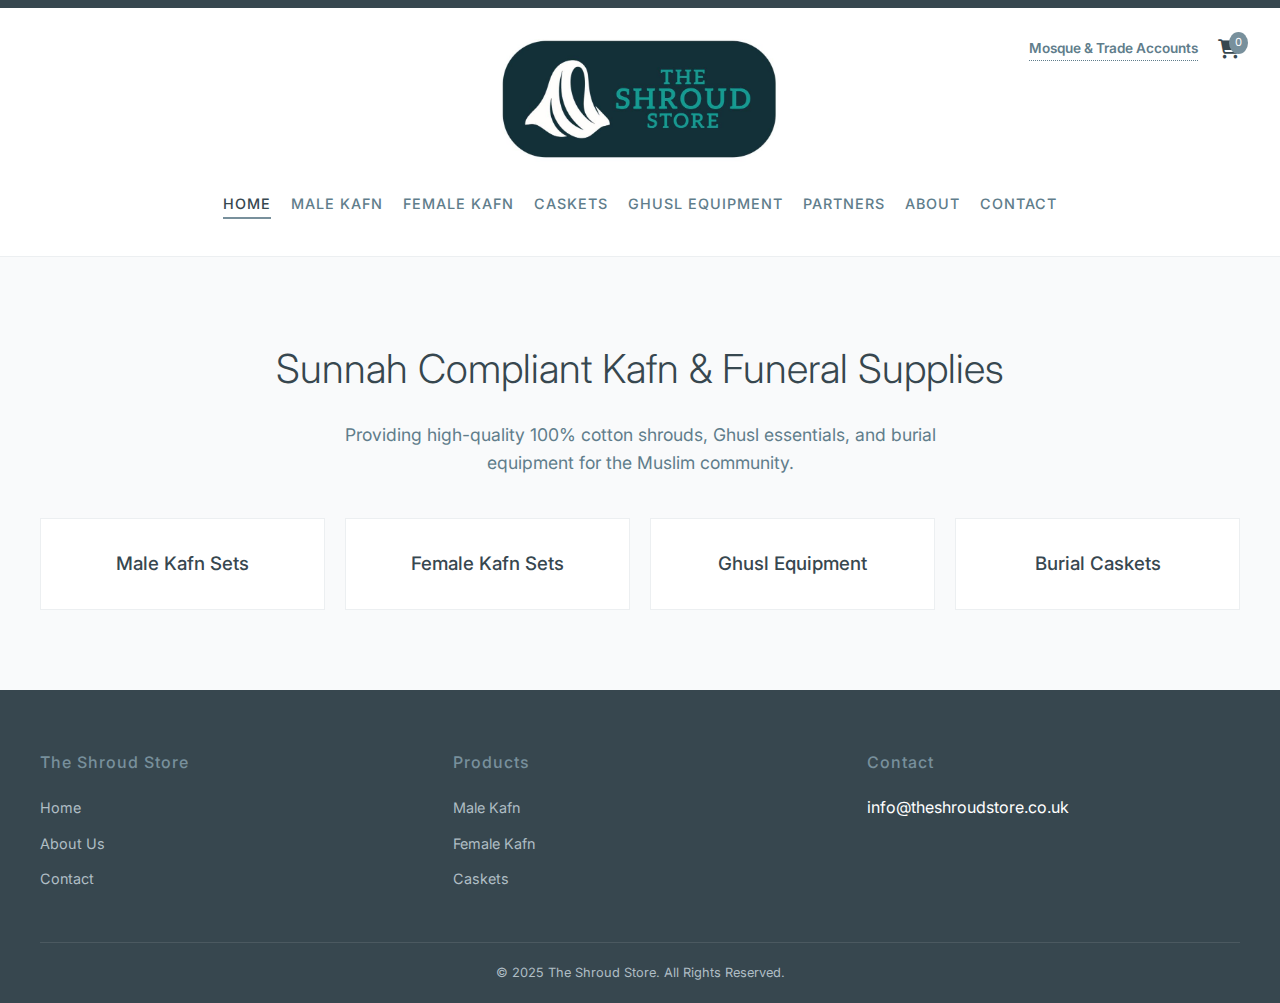
<file: index.html>
<!DOCTYPE html>
<html lang="en">
<head>
    <meta charset="UTF-8">
    <meta name="viewport" content="width=device-width, initial-scale=1.0">
    <title>The Shroud Store | Islamic Burial Supplies</title>
    <link href="https://fonts.googleapis.com/css2?family=Inter:wght@300;400;500;600&display=swap" rel="stylesheet">
    <link rel="stylesheet" href="https://cdnjs.cloudflare.com/ajax/libs/font-awesome/6.4.0/css/all.min.css">
    <link rel="stylesheet" href="https://cdn.snipcart.com/themes/v3.0.31/default/snipcart.css" />
    <link rel="stylesheet" href="style.css">
</head>
<body>
    <header>
        <div class="header-actions">
            <a href="contact.html" class="trade-link">Mosque & Trade Accounts</a>
            <div class="snipcart-checkout">
                <i class="fas fa-shopping-cart"></i>
                <span class="snipcart-items-count">0</span>
            </div>
        </div>
        <div class="logo-container">
            <a href="index.html"><img src="logo.jpeg" alt="The Shroud Store" class="site-logo"></a>
        </div>
        <nav>
            <ul>
                <li><a href="index.html" class="active">Home</a></li>
                <li><a href="male.html">Male Kafn</a></li>
                <li><a href="female.html">Female Kafn</a></li>
                <li><a href="caskets.html">Caskets</a></li>
                <li><a href="https://mortuaryequipment.net" target="_blank">Ghusl Equipment</a></li>
                <li><a href="partners.html">Partners</a></li>
                <li><a href="about.html">About</a></li>
                <li><a href="contact.html">Contact</a></li>
            </ul>
        </nav>
    </header>

    <section class="hero">
        <h1>Sunnah Compliant Kafn & Funeral Supplies</h1>
        <p>Providing high-quality 100% cotton shrouds, Ghusl essentials, and burial equipment for the Muslim community.</p>
        <div class="hero-grid">
            <div class="feature-box" onclick="window.location.href='male.html'"><h3>Male Kafn Sets</h3></div>
            <div class="feature-box" onclick="window.location.href='female.html'"><h3>Female Kafn Sets</h3></div>
            <div class="feature-box" onclick="window.open('https://mortuaryequipment.net', '_blank')"><h3>Ghusl Equipment</h3></div>
            <div class="feature-box" onclick="window.location.href='caskets.html'"><h3>Burial Caskets</h3></div>
        </div>
    </section>

    <footer>
        <div class="footer-grid">
            <div class="footer-col">
                <h4>The Shroud Store</h4>
                <ul>
                    <li><a href="index.html">Home</a></li>
                    <li><a href="about.html">About Us</a></li>
                    <li><a href="contact.html">Contact</a></li>
                </ul>
            </div>
            <div class="footer-col">
                <h4>Products</h4>
                <ul>
                    <li><a href="male.html">Male Kafn</a></li>
                    <li><a href="female.html">Female Kafn</a></li>
                    <li><a href="caskets.html">Caskets</a></li>
                </ul>
            </div>
            <div class="footer-col">
                <h4>Contact</h4>
                <ul>
                    <li>info@theshroudstore.co.uk</li>
                </ul>
            </div>
        </div>
        <div class="bottom-bar">&copy; 2025 The Shroud Store. All Rights Reserved.</div>
    </footer>

    <script async src="https://cdn.snipcart.com/themes/v3.0.31/default/snipcart.js"></script>
    <div hidden id="snipcart" data-api-key="ZWY2YTRlZmYtYTUzMi00ZWJlLTlkOTItMjM5ZTRkNTJmMmZjNjM4OTkyNDI3MzM0NzY5OTQ1" data-currency="gbp"></div>
    <script src="script.js"></script>
</body>
</html>
</file>
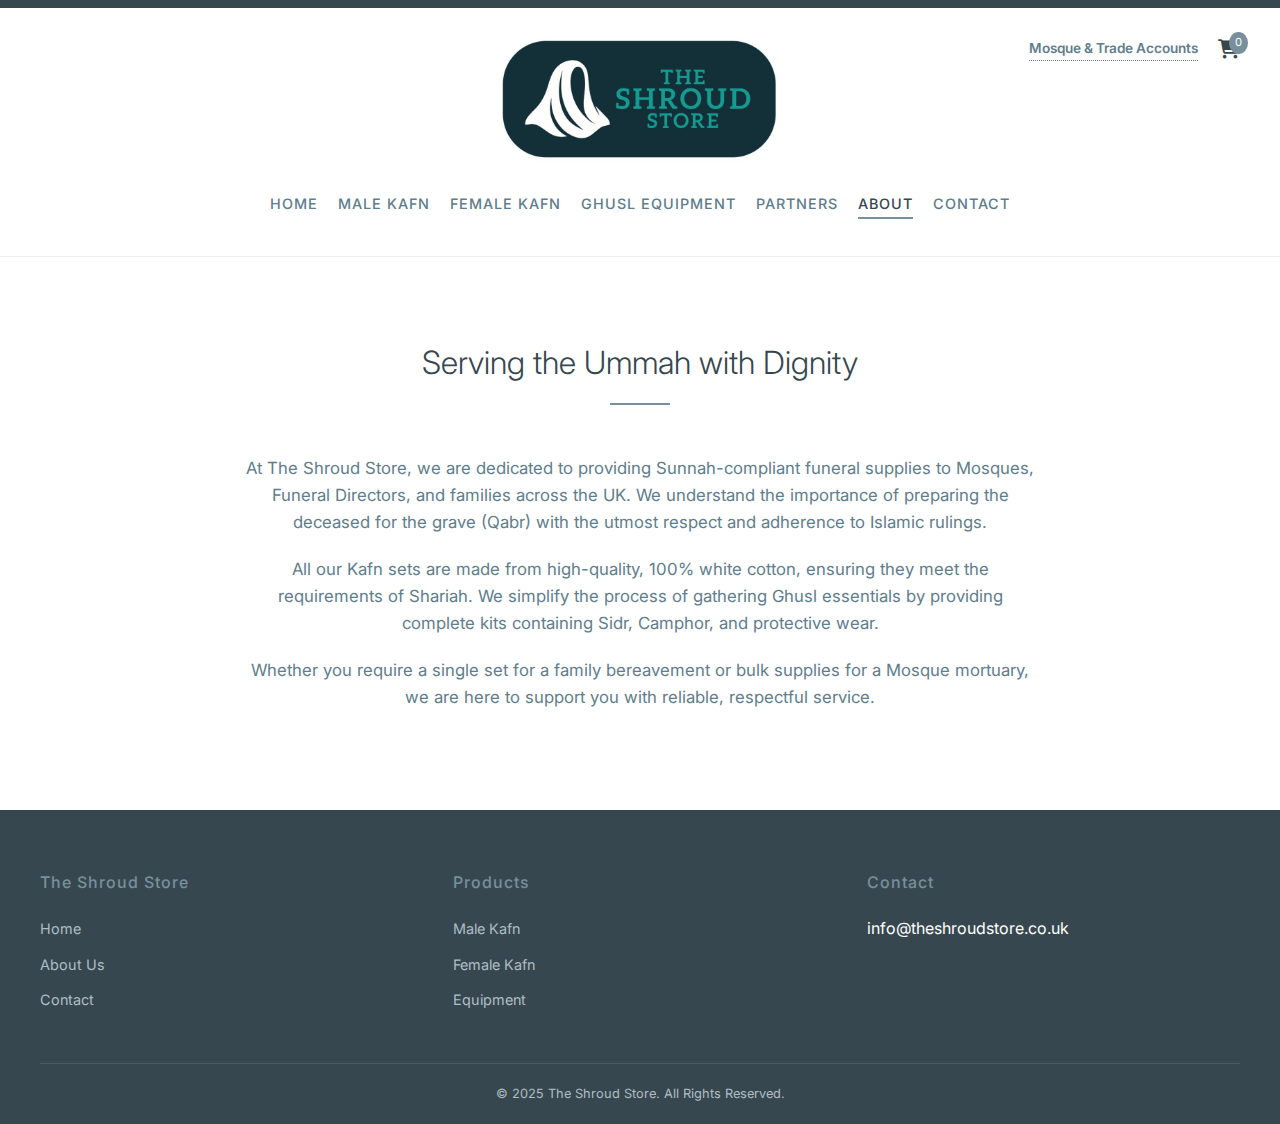
<file: about.html>
<!DOCTYPE html>
<html lang="en">
<head>
    <meta charset="UTF-8">
    <meta name="viewport" content="width=device-width, initial-scale=1.0">
    <title>The Shroud Store | About Us</title>
    <link href="https://fonts.googleapis.com/css2?family=Inter:wght@300;400;500;600&display=swap" rel="stylesheet">
    <link rel="stylesheet" href="https://cdnjs.cloudflare.com/ajax/libs/font-awesome/6.4.0/css/all.min.css">
    <link rel="stylesheet" href="https://cdn.snipcart.com/themes/v3.0.31/default/snipcart.css" />
    <link rel="stylesheet" href="style.css">
</head>
<body>
    <header>
        <div class="header-actions">
            <a href="contact.html" class="trade-link">Mosque & Trade Accounts</a>
            <div class="snipcart-checkout">
                <i class="fas fa-shopping-cart"></i>
                <span class="snipcart-items-count">0</span>
            </div>
        </div>
        <div class="logo-container">
            <a href="index.html"><img src="logo.jpeg" alt="The Shroud Store" class="site-logo"></a>
        </div>
        <nav>
            <ul>
                <li><a href="index.html">Home</a></li>
                <li><a href="male.html">Male Kafn</a></li>
                <li><a href="female.html">Female Kafn</a></li>
                <li><a href="https://mortuaryequipment.net" target="_blank">Ghusl Equipment</a></li>
                <li><a href="partners.html">Partners</a></li>
                <li><a href="about.html" class="active">About</a></li>
                <li><a href="contact.html">Contact</a></li>
            </ul>
        </nav>
    </header>

    <section class="section-container">
        <h2 class="section-title">Serving the Ummah with Dignity</h2>
        <div class="about-content">
            <p>At The Shroud Store, we are dedicated to providing Sunnah-compliant funeral supplies to Mosques, Funeral Directors, and families across the UK. We understand the importance of preparing the deceased for the grave (Qabr) with the utmost respect and adherence to Islamic rulings.</p>
            <p>All our Kafn sets are made from high-quality, 100% white cotton, ensuring they meet the requirements of Shariah. We simplify the process of gathering Ghusl essentials by providing complete kits containing Sidr, Camphor, and protective wear.</p>
            <p>Whether you require a single set for a family bereavement or bulk supplies for a Mosque mortuary, we are here to support you with reliable, respectful service.</p>
        </div>
    </section>

    <footer>
        <div class="footer-grid">
            <div class="footer-col">
                <h4>The Shroud Store</h4>
                <ul>
                    <li><a href="index.html">Home</a></li>
                    <li><a href="about.html">About Us</a></li>
                    <li><a href="contact.html">Contact</a></li>
                </ul>
            </div>
            <div class="footer-col">
                <h4>Products</h4>
                <ul>
                    <li><a href="male.html">Male Kafn</a></li>
                    <li><a href="female.html">Female Kafn</a></li>
                    <li><a href="https://mortuaryequipment.net" target="_blank">Equipment</a></li>
                </ul>
            </div>
            <div class="footer-col">
                <h4>Contact</h4>
                <ul>
                    <li>info@theshroudstore.co.uk</li>
                </ul>
            </div>
        </div>
        <div class="bottom-bar">&copy; 2025 The Shroud Store. All Rights Reserved.</div>
    </footer>

    <script async src="https://cdn.snipcart.com/themes/v3.0.31/default/snipcart.js"></script>
    <div hidden id="snipcart" data-api-key="ZWY2YTRlZmYtYTUzMi00ZWJlLTlkOTItMjM5ZTRkNTJmMmZjNjM4OTkyNDI3MzM0NzY5OTQ1" data-currency="gbp"></div>
    <script src="script.js"></script>
</body>
</html>
</file>
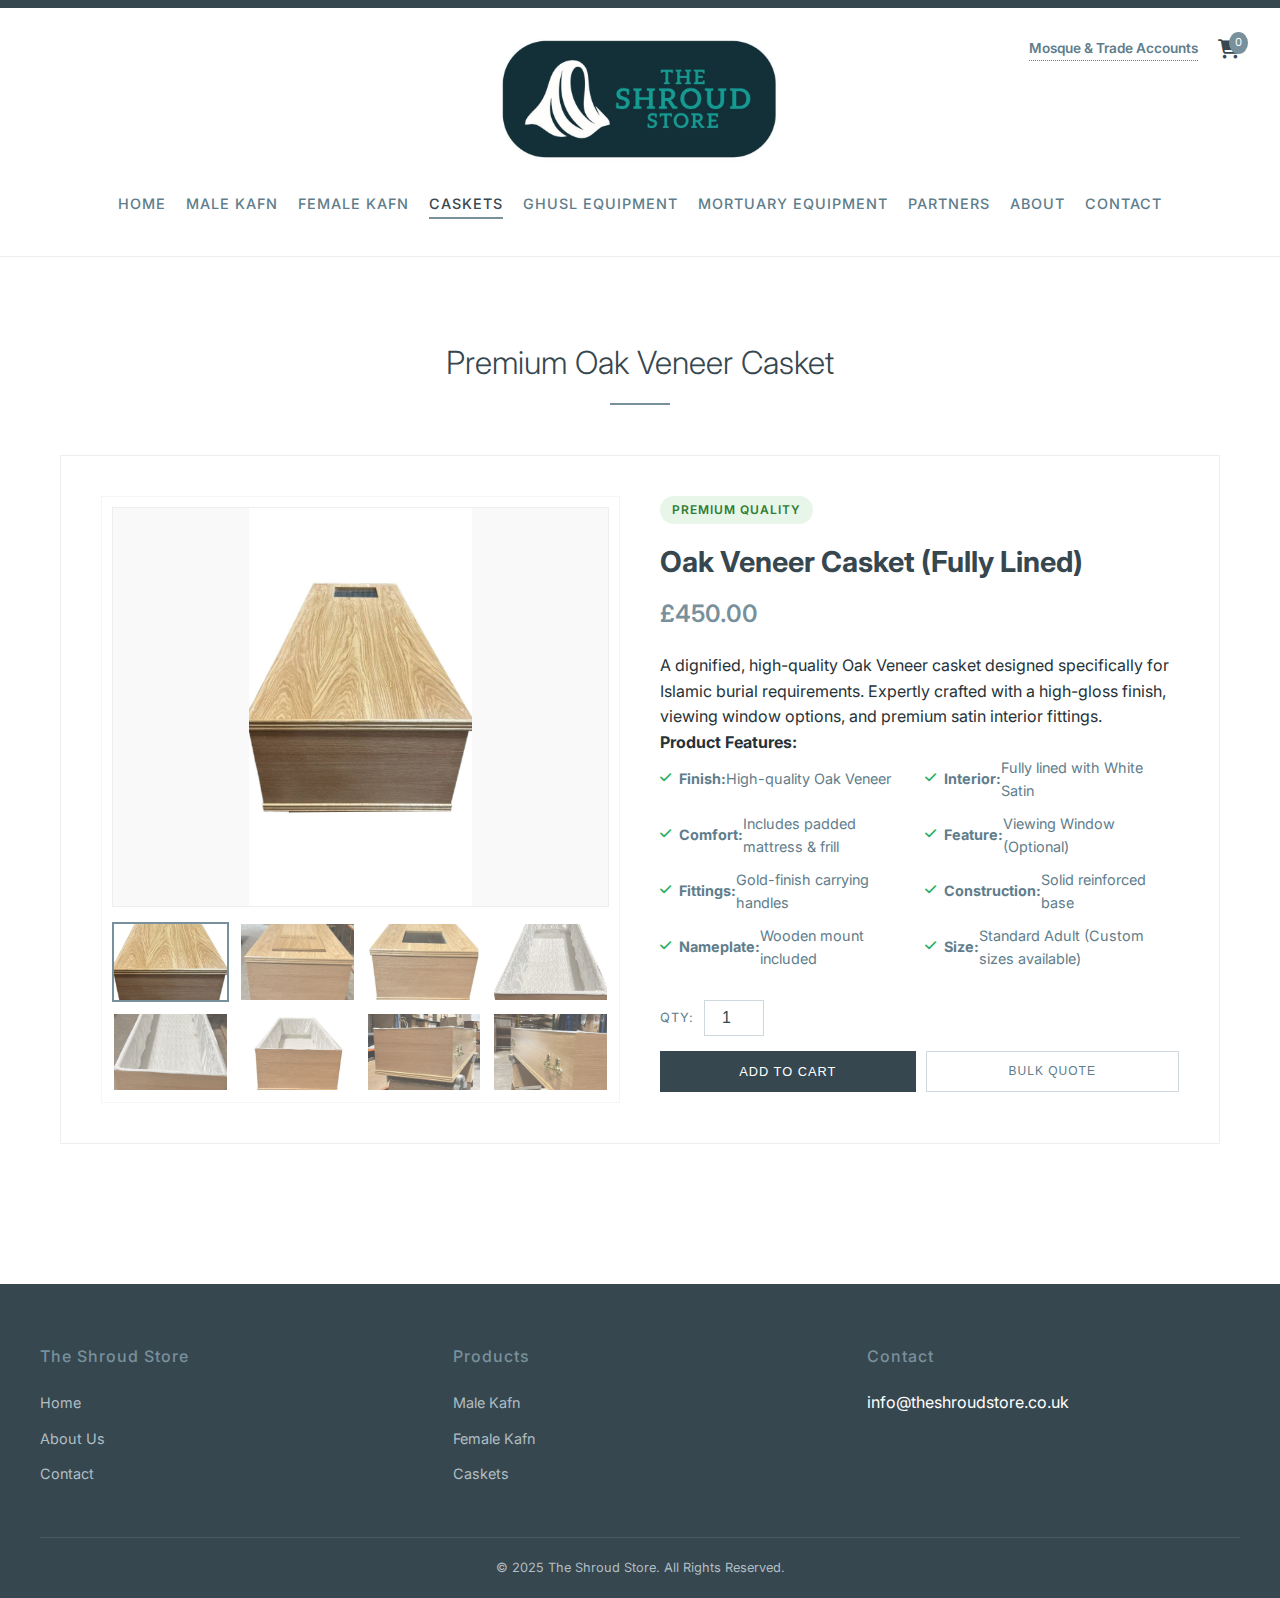
<file: caskets.html>
<!DOCTYPE html>
<html lang="en">
<head>
    <meta charset="UTF-8">
    <meta name="viewport" content="width=device-width, initial-scale=1.0">
    <title>The Shroud Store | Burial Caskets</title>
    <link href="https://fonts.googleapis.com/css2?family=Inter:wght@300;400;500;600&display=swap" rel="stylesheet">
    <link rel="stylesheet" href="https://cdnjs.cloudflare.com/ajax/libs/font-awesome/6.4.0/css/all.min.css">
    <link rel="stylesheet" href="https://cdn.snipcart.com/themes/v3.0.31/default/snipcart.css" />
    <link rel="stylesheet" href="style.css">
</head>
<body>
    <header>
        <div class="header-actions">
            <a href="contact.html" class="trade-link">Mosque & Trade Accounts</a>
            <div class="snipcart-checkout">
                <i class="fas fa-shopping-cart"></i>
                <span class="snipcart-items-count">0</span>
            </div>
        </div>
        <div class="logo-container">
            <a href="index.html"><img src="logo.jpeg" alt="The Shroud Store" class="site-logo"></a>
        </div>
        <nav>
            <ul>
                <li><a href="index.html">Home</a></li>
                <li><a href="male.html">Male Kafn</a></li>
                <li><a href="female.html">Female Kafn</a></li>
                <li><a href="caskets.html" class="active">Caskets</a></li>
                <li><a href="https://autopsyequipment.co.uk" target="_blank">Ghusl Equipment</a></li>
                <li><a href="https://mortuaryequipment.net" target="_blank">Mortuary Equipment</a></li>
                <li><a href="partners.html">Partners</a></li>
                <li><a href="about.html">About</a></li>
                <li><a href="contact.html">Contact</a></li>
            </ul>
        </nav>
    </header>

    <section class="section-container">
        <h2 class="section-title">Premium Oak Veneer Casket</h2>
        <div class="featured-product">
            <div class="featured-image">
                <div class="gallery-container">
                    <div class="main-image-frame">
                        <img id="currentImage" src="casket-1.jpg" alt="Oak Casket Main View">
                    </div>
                    <div class="thumbnails">
                        <img src="casket-1.jpg" class="thumb active" onclick="changeImage(this)">
                        <img src="casket-2.jpg" class="thumb" onclick="changeImage(this)">
                        <img src="casket-3.jpg" class="thumb" onclick="changeImage(this)">
                        <img src="casket-4.jpg" class="thumb" onclick="changeImage(this)">
                        <img src="casket-5.jpg" class="thumb" onclick="changeImage(this)">
                        <img src="casket-6.jpg" class="thumb" onclick="changeImage(this)">
                        <img src="casket-7.jpg" class="thumb" onclick="changeImage(this)">
                        <img src="casket-8.jpg" class="thumb" onclick="changeImage(this)">
                    </div>
                </div>
            </div>
            <div class="featured-details">
                <span class="stock-badge">Premium Quality</span>
                <h3 class="featured-title">Oak Veneer Casket (Fully Lined)</h3>
                <span class="featured-price">£450.00</span>
                <p>A dignified, high-quality Oak Veneer casket designed specifically for Islamic burial requirements. Expertly crafted with a high-gloss finish, viewing window options, and premium satin interior fittings.</p>
                <h4>Product Features:</h4>
                <ul class="content-list">
                    <li><i class="fas fa-check"></i> <b>Finish:</b> High-quality Oak Veneer</li>
                    <li><i class="fas fa-check"></i> <b>Interior:</b> Fully lined with White Satin</li>
                    <li><i class="fas fa-check"></i> <b>Comfort:</b> Includes padded mattress & frill</li>
                    <li><i class="fas fa-check"></i> <b>Feature:</b> Viewing Window (Optional)</li>
                    <li><i class="fas fa-check"></i> <b>Fittings:</b> Gold-finish carrying handles</li>
                    <li><i class="fas fa-check"></i> <b>Construction:</b> Solid reinforced base</li>
                    <li><i class="fas fa-check"></i> <b>Nameplate:</b> Wooden mount included</li>
                    <li><i class="fas fa-check"></i> <b>Size:</b> Standard Adult (Custom sizes available)</li>
                </ul>
                <div class="qty-wrapper" style="justify-content: flex-start;">
                    <span class="qty-label">Qty:</span>
                    <input type="number" class="qty-input" value="1" min="1" oninput="updateSnipcartQty(this)">
                </div>
                <div class="action-row">
                    <button class="btn-buy snipcart-add-item" 
                        data-item-id="casket-oak-premium" 
                        data-item-price="450.00" 
                        data-item-url="/caskets.html" 
                        data-item-name="Premium Oak Veneer Casket" 
                        data-item-description="Oak veneer, satin lined, viewing window, gold handles" 
                        data-item-image="casket-1.jpg" 
                        data-item-quantity="1">
                        Add to Cart
                    </button>
                    <button class="btn-trade" onclick="requestTradeQuote(this, 'Premium Oak Veneer Casket')">
                        Bulk Quote
                    </button>
                </div>
            </div>
        </div>
    </section>

    <footer>
        <div class="footer-grid">
            <div class="footer-col">
                <h4>The Shroud Store</h4>
                <ul>
                    <li><a href="index.html">Home</a></li>
                    <li><a href="about.html">About Us</a></li>
                    <li><a href="contact.html">Contact</a></li>
                </ul>
            </div>
            <div class="footer-col">
                <h4>Products</h4>
                <ul>
                    <li><a href="male.html">Male Kafn</a></li>
                    <li><a href="female.html">Female Kafn</a></li>
                    <li><a href="caskets.html">Caskets</a></li>
                </ul>
            </div>
            <div class="footer-col">
                <h4>Contact</h4>
                <ul>
                    <li>info@theshroudstore.co.uk</li>
                </ul>
            </div>
        </div>
        <div class="bottom-bar">&copy; 2025 The Shroud Store. All Rights Reserved.</div>
    </footer>

    <script async src="https://cdn.snipcart.com/themes/v3.0.31/default/snipcart.js"></script>
    <div hidden id="snipcart" data-api-key="ZWY2YTRlZmYtYTUzMi00ZWJlLTlkOTItMjM5ZTRkNTJmMmZjNjM4OTkyNDI3MzM0NzY5OTQ1" data-currency="gbp"></div>
    <script src="script.js"></script>
</body>
</html>
</file>
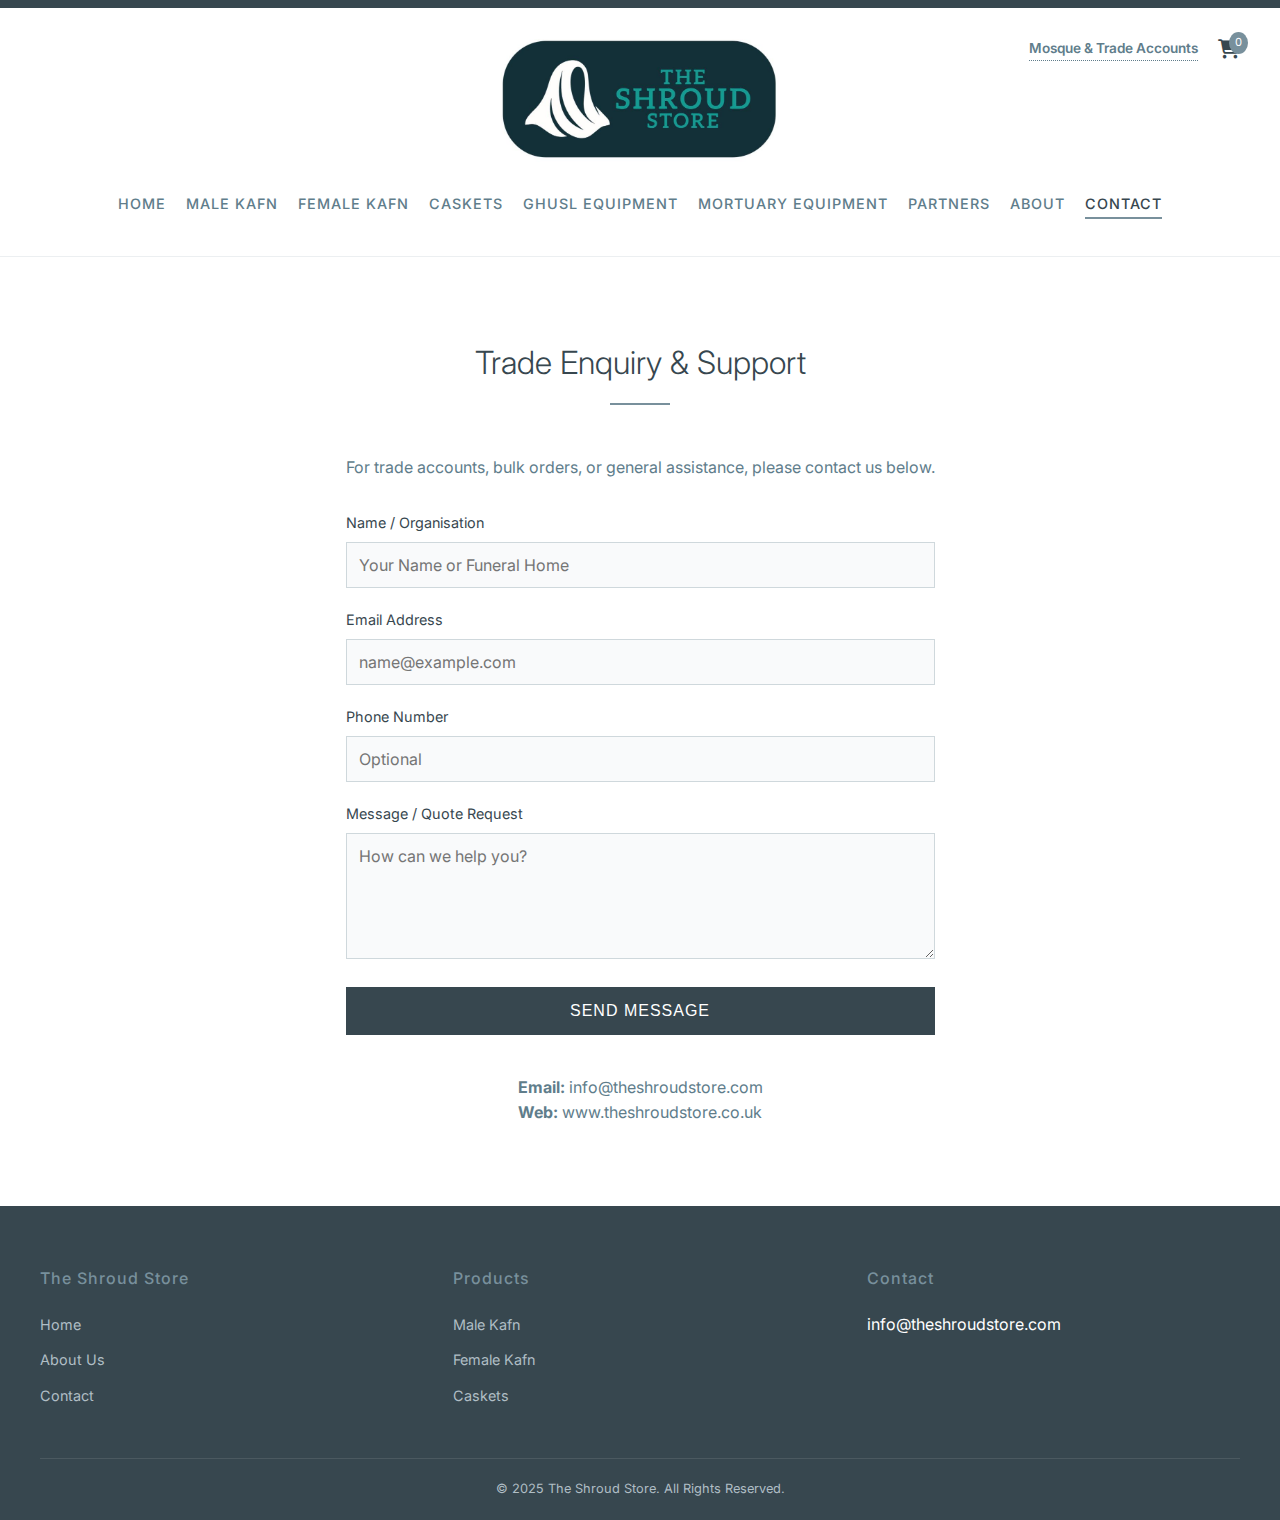
<file: contact.html>
<!DOCTYPE html>
<html lang="en">
<head>
    <meta charset="UTF-8">
    <meta name="viewport" content="width=device-width, initial-scale=1.0">
    <title>The Shroud Store | Contact</title>
    <link href="https://fonts.googleapis.com/css2?family=Inter:wght@300;400;500;600&display=swap" rel="stylesheet">
    <link rel="stylesheet" href="https://cdnjs.cloudflare.com/ajax/libs/font-awesome/6.4.0/css/all.min.css">
    <link rel="stylesheet" href="https://cdn.snipcart.com/themes/v3.0.31/default/snipcart.css" />
    <link rel="stylesheet" href="style.css">
</head>
<body>
    <header>
        <div class="header-actions">
            <a href="contact.html" class="trade-link">Mosque & Trade Accounts</a>
            <div class="snipcart-checkout">
                <i class="fas fa-shopping-cart"></i>
                <span class="snipcart-items-count">0</span>
            </div>
        </div>
        <div class="logo-container">
            <a href="index.html"><img src="logo.jpeg" alt="The Shroud Store" class="site-logo"></a>
        </div>
        <nav>
            <ul>
                <li><a href="index.html">Home</a></li>
                <li><a href="male.html">Male Kafn</a></li>
                <li><a href="female.html">Female Kafn</a></li>
                <li><a href="caskets.html">Caskets</a></li>
                <li><a href="https://autopsyequipment.co.uk" target="_blank">Ghusl Equipment</a></li>
                <li><a href="https://mortuaryequipment.net" target="_blank">Mortuary Equipment</a></li>
                <li><a href="partners.html">Partners</a></li>
                <li><a href="about.html">About</a></li>
                <li><a href="contact.html" class="active">Contact</a></li>
            </ul>
        </nav>
    </header>

    <section class="section-container">
        <h2 class="section-title">Trade Enquiry & Support</h2>
        <div class="contact-form-container">
            <p style="text-align:center; margin-bottom:30px; color:var(--text-muted);">
                For trade accounts, bulk orders, or general assistance, please contact us below.
            </p>
            <form action="https://formspree.io/f/xvgelvqg" method="POST">
                <div class="form-group">
                    <label for="name">Name / Organisation</label>
                    <input type="text" name="name" id="name" required placeholder="Your Name or Funeral Home">
                </div>
                <div class="form-group">
                    <label for="email">Email Address</label>
                    <input type="email" name="email" id="email" required placeholder="name@example.com">
                </div>
                <div class="form-group">
                    <label for="phone">Phone Number</label>
                    <input type="tel" name="phone" id="phone" placeholder="Optional">
                </div>
                <div class="form-group">
                    <label for="message">Message / Quote Request</label>
                    <textarea name="message" id="message" rows="5" required placeholder="How can we help you?"></textarea>
                </div>
                <button type="submit" class="submit-btn">Send Message</button>
            </form>
            <div class="contact-details">
                <p><strong>Email:</strong> info@theshroudstore.com</p>
                <p><strong>Web:</strong> www.theshroudstore.co.uk</p>
            </div>
        </div>
    </section>

    <footer>
        <div class="footer-grid">
            <div class="footer-col">
                <h4>The Shroud Store</h4>
                <ul>
                    <li><a href="index.html">Home</a></li>
                    <li><a href="about.html">About Us</a></li>
                    <li><a href="contact.html">Contact</a></li>
                </ul>
            </div>
            <div class="footer-col">
                <h4>Products</h4>
                <ul>
                    <li><a href="male.html">Male Kafn</a></li>
                    <li><a href="female.html">Female Kafn</a></li>
                    <li><a href="caskets.html">Caskets</a></li>
                </ul>
            </div>
            <div class="footer-col">
                <h4>Contact</h4>
                <ul>
                    <li>info@theshroudstore.com</li>
                </ul>
            </div>
        </div>
        <div class="bottom-bar">&copy; 2025 The Shroud Store. All Rights Reserved.</div>
    </footer>

    <script async src="https://cdn.snipcart.com/themes/v3.0.31/default/snipcart.js"></script>
    <div hidden id="snipcart" data-api-key="ZWY2YTRlZmYtYTUzMi00ZWJlLTlkOTItMjM5ZTRkNTJmMmZjNjM4OTkyNDI3MzM0NzY5OTQ1" data-currency="gbp"></div>
    <script src="script.js"></script>
</body>
</html>
</file>
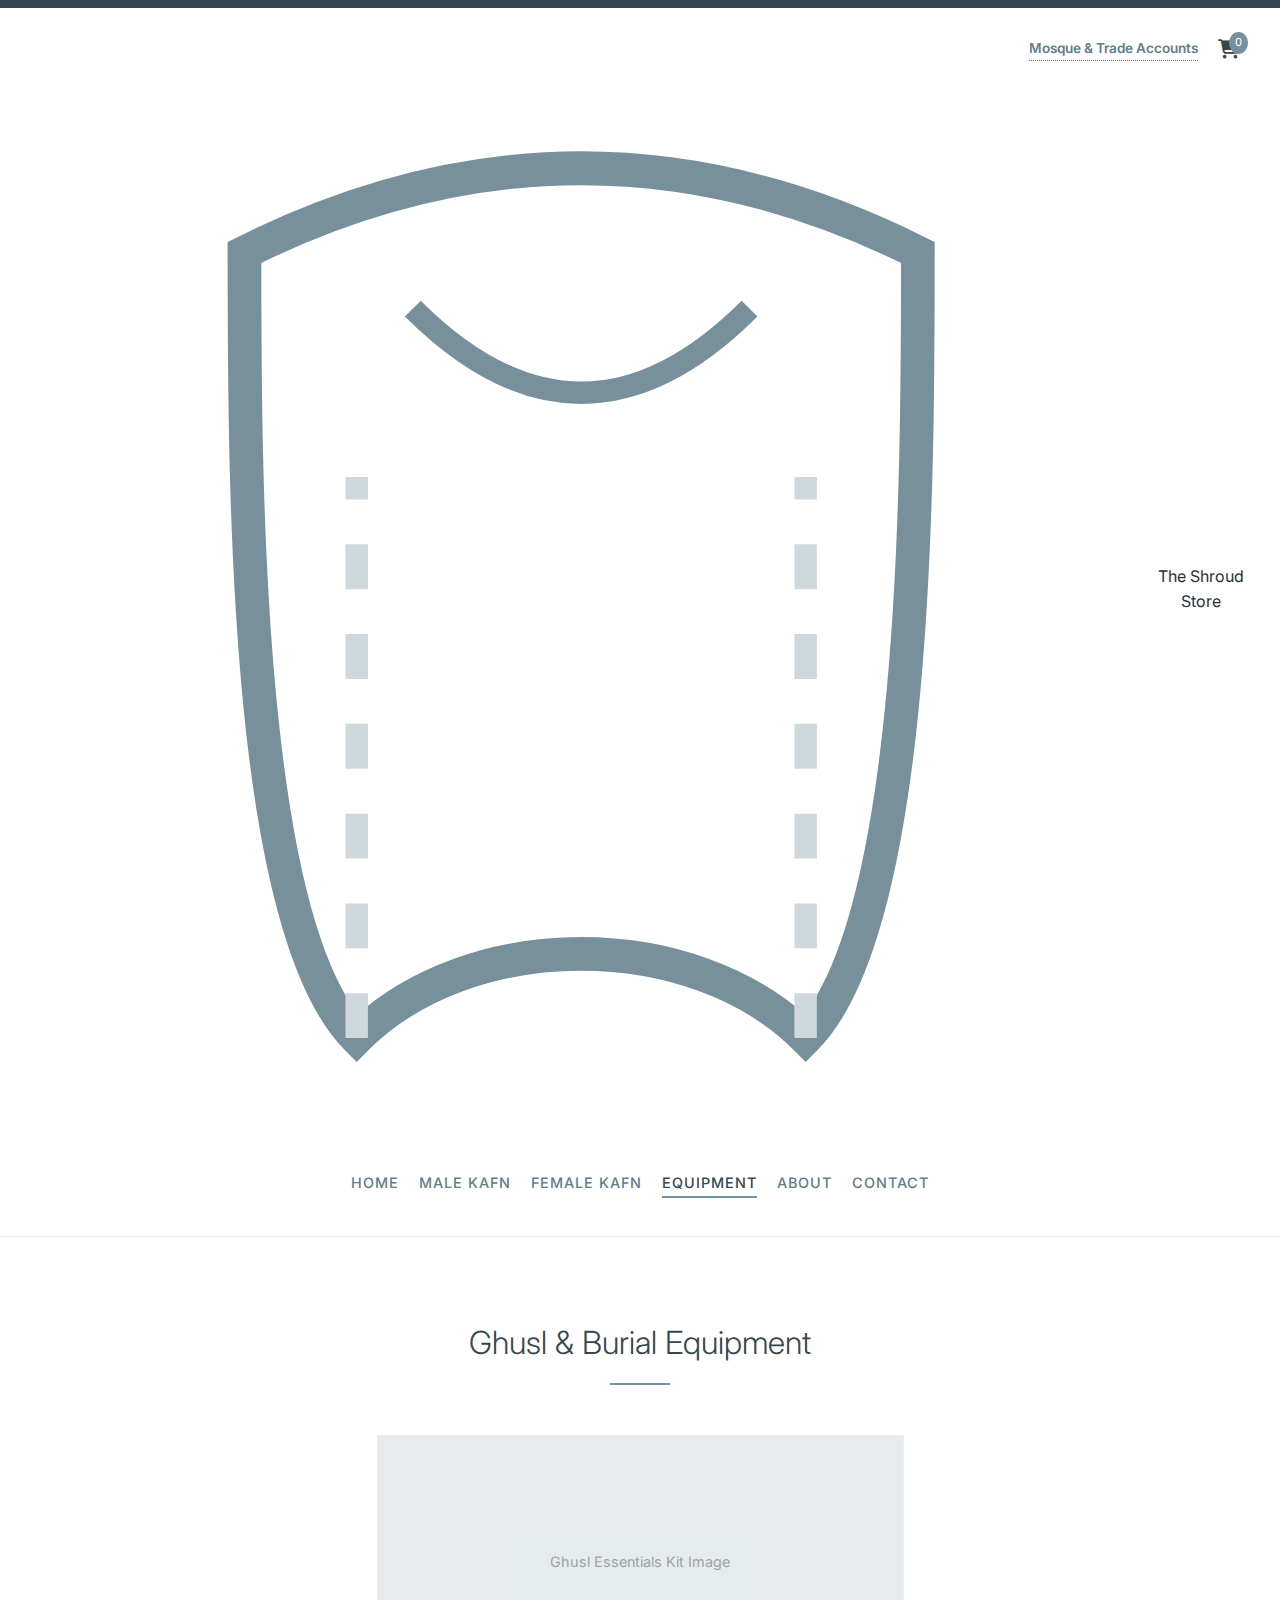
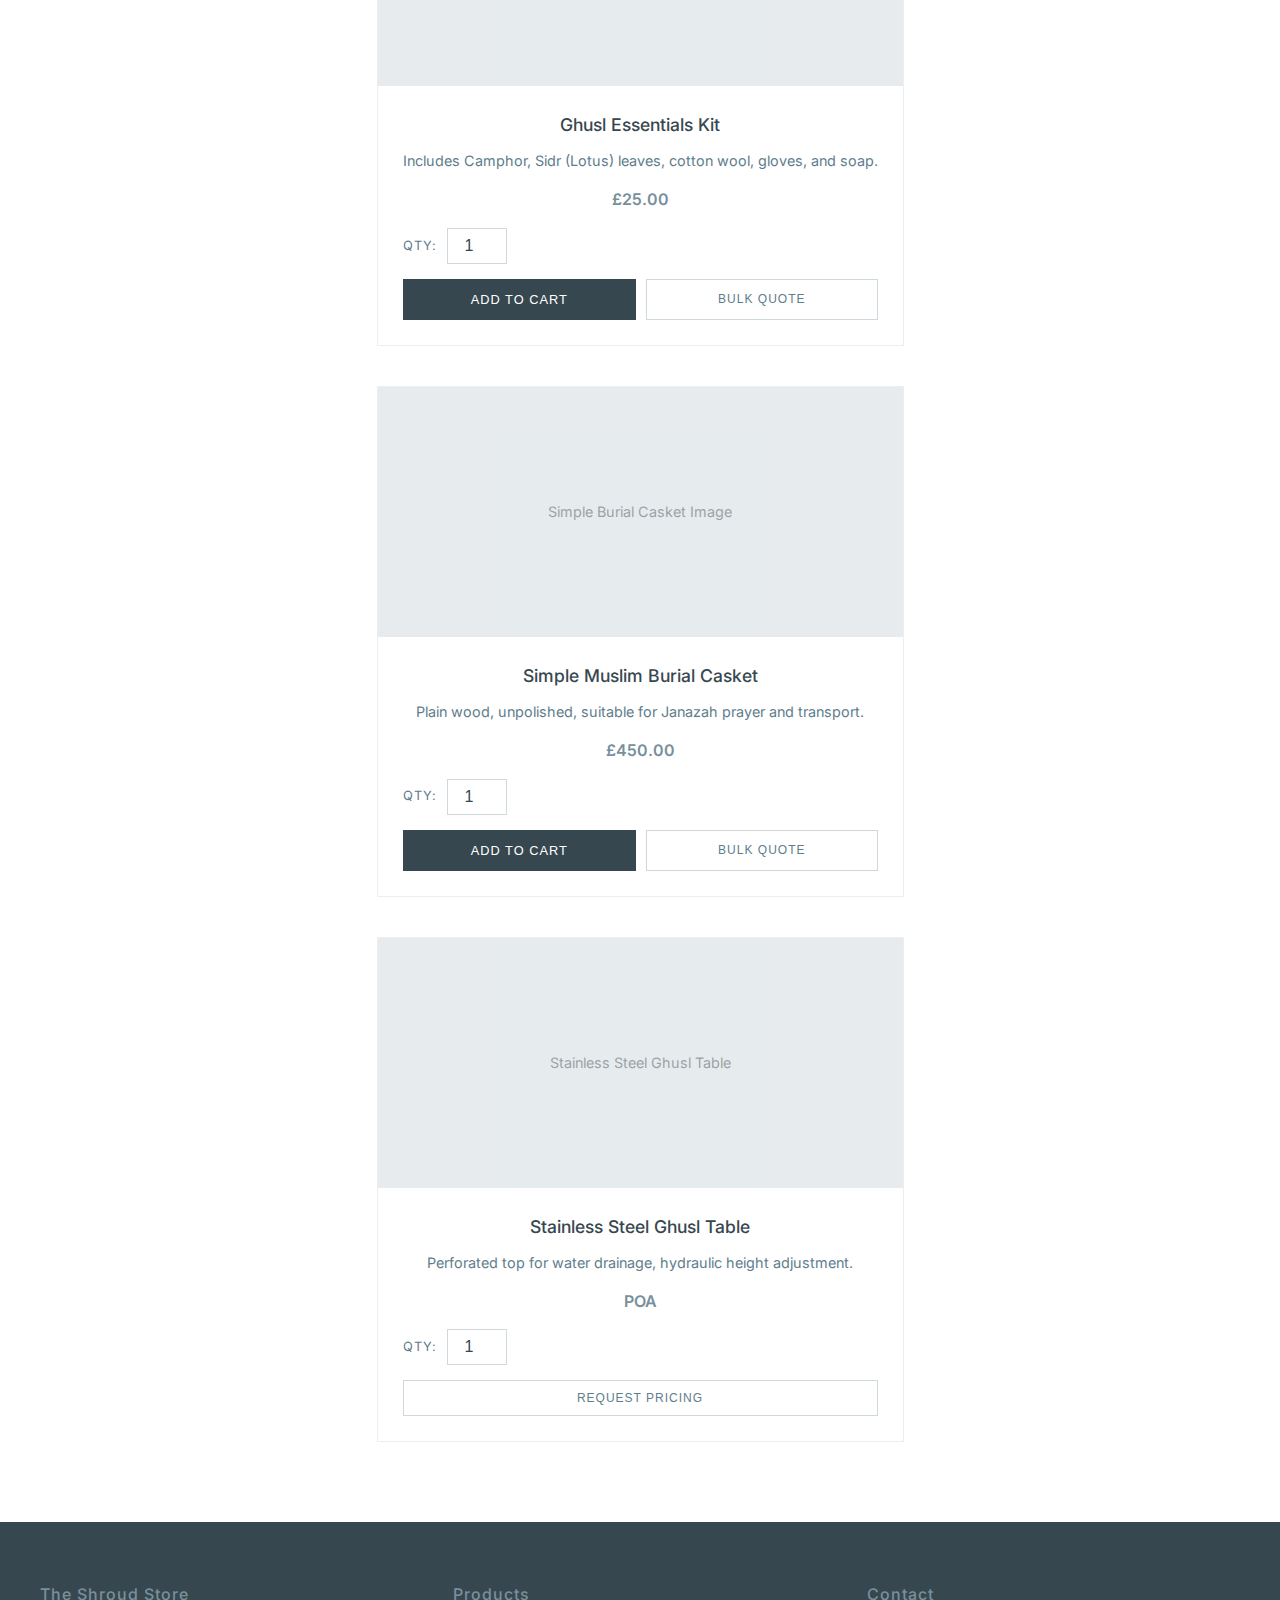
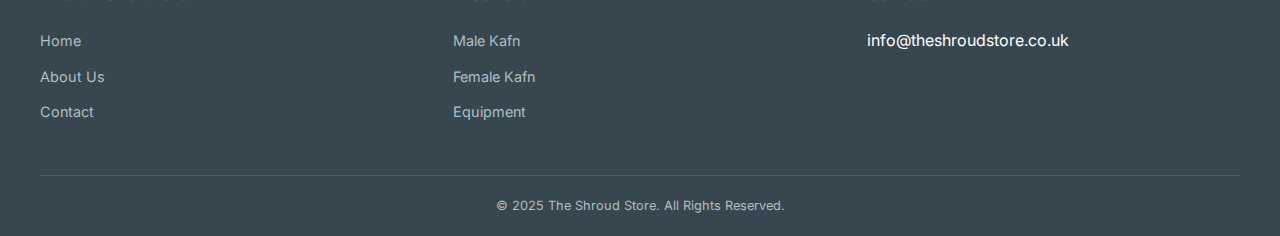
<file: equipment.html>
<!DOCTYPE html>
<html lang="en">
<head>
    <meta charset="UTF-8">
    <meta name="viewport" content="width=device-width, initial-scale=1.0">
    <title>The Shroud Store | Equipment</title>
    <link href="https://fonts.googleapis.com/css2?family=Inter:wght@300;400;500;600&display=swap" rel="stylesheet">
    <link rel="stylesheet" href="https://cdnjs.cloudflare.com/ajax/libs/font-awesome/6.4.0/css/all.min.css">
    <link rel="stylesheet" href="https://cdn.snipcart.com/themes/v3.0.31/default/snipcart.css" />
    <link rel="stylesheet" href="style.css">
</head>
<body>
    <header>
        <div class="header-actions">
            <a href="contact.html" class="trade-link">Mosque & Trade Accounts</a>
            <div class="snipcart-checkout">
                <i class="fas fa-shopping-cart"></i>
                <span class="snipcart-items-count">0</span>
            </div>
        </div>
        <div class="logo-container">
            <svg class="logo-icon" viewBox="0 0 100 100" fill="none" xmlns="http://www.w3.org/2000/svg">
                <path d="M20 20 C 40 10, 60 10, 80 20 C 80 40, 80 80, 70 90 C 60 80, 40 80, 30 90 C 20 80, 20 40, 20 20 Z" stroke="#78909C" stroke-width="3" fill="none"/>
                <path d="M35 25 C 45 35, 55 35, 65 25" stroke="#78909C" stroke-width="2" fill="none"/>
                <path d="M30 90 L 30 40" stroke="#CFD8DC" stroke-width="2" stroke-dasharray="4 4"/>
                <path d="M70 90 L 70 40" stroke="#CFD8DC" stroke-width="2" stroke-dasharray="4 4"/>
            </svg>
            <div class="logo-text">The Shroud Store</div>
        </div>
        <nav>
            <ul>
                <li><a href="index.html">Home</a></li>
                <li><a href="male.html">Male Kafn</a></li>
                <li><a href="female.html">Female Kafn</a></li>
                <li><a href="equipment.html" class="active">Equipment</a></li>
                <li><a href="about.html">About</a></li>
                <li><a href="contact.html">Contact</a></li>
            </ul>
        </nav>
    </header>

    <section class="section-container">
        <h2 class="section-title">Ghusl & Burial Equipment</h2>
        <div class="product-grid">
            
            <!-- Ghusl Kit -->
            <div class="product-card">
                <div class="product-image-placeholder">Ghusl Essentials Kit Image</div>
                <div class="product-info">
                    <h3 class="product-name">Ghusl Essentials Kit</h3>
                    <p class="product-desc">Includes Camphor, Sidr (Lotus) leaves, cotton wool, gloves, and soap.</p>
                    <span class="product-price">£25.00</span>
                    <div class="qty-wrapper"><span class="qty-label">Qty:</span><input type="number" class="qty-input" value="1" min="1" oninput="updateSnipcartQty(this)"></div>
                    <div class="action-row">
                        <button class="btn-buy snipcart-add-item" data-item-id="ghusl-kit-001" data-item-price="25.00" data-item-url="/equipment.html" data-item-name="Ghusl Essentials Kit" data-item-description="Camphor, Sidr, Cotton, Gloves" data-item-image="https://via.placeholder.com/150/CFD8DC/37474F" data-item-quantity="1">Add to Cart</button>
                        <button class="btn-trade" onclick="requestTradeQuote(this, 'Ghusl Essentials Kit')">Bulk Quote</button>
                    </div>
                </div>
            </div>

            <!-- Burial Casket -->
            <div class="product-card">
                <div class="product-image-placeholder">Simple Burial Casket Image</div>
                <div class="product-info">
                    <h3 class="product-name">Simple Muslim Burial Casket</h3>
                    <p class="product-desc">Plain wood, unpolished, suitable for Janazah prayer and transport.</p>
                    <span class="product-price">£450.00</span>
                    <div class="qty-wrapper"><span class="qty-label">Qty:</span><input type="number" class="qty-input" value="1" min="1" oninput="updateSnipcartQty(this)"></div>
                    <div class="action-row">
                        <button class="btn-buy snipcart-add-item" data-item-id="casket-simple-001" data-item-price="450.00" data-item-url="/equipment.html" data-item-name="Simple Muslim Casket" data-item-image="https://via.placeholder.com/150/CFD8DC/37474F" data-item-quantity="1">Add to Cart</button>
                        <button class="btn-trade" onclick="requestTradeQuote(this, 'Simple Muslim Casket')">Bulk Quote</button>
                    </div>
                </div>
            </div>

            <!-- Ghusl Table (POA) -->
            <div class="product-card">
                <div class="product-image-placeholder">Stainless Steel Ghusl Table</div>
                <div class="product-info">
                    <h3 class="product-name">Stainless Steel Ghusl Table</h3>
                    <p class="product-desc">Perforated top for water drainage, hydraulic height adjustment.</p>
                    <span class="product-price">POA</span>
                    <div class="qty-wrapper"><span class="qty-label">Qty:</span><input type="number" class="qty-input" value="1" min="1"></div>
                    <div class="action-row">
                        <button class="btn-trade" style="width:100%" onclick="requestTradeQuote(this, 'Stainless Steel Ghusl Table')">Request Pricing</button>
                    </div>
                </div>
            </div>

        </div>
    </section>

    <footer>
        <div class="footer-grid">
            <div class="footer-col">
                <h4>The Shroud Store</h4>
                <ul>
                    <li><a href="index.html">Home</a></li>
                    <li><a href="about.html">About Us</a></li>
                    <li><a href="contact.html">Contact</a></li>
                </ul>
            </div>
            <div class="footer-col">
                <h4>Products</h4>
                <ul>
                    <li><a href="male.html">Male Kafn</a></li>
                    <li><a href="female.html">Female Kafn</a></li>
                    <li><a href="equipment.html">Equipment</a></li>
                </ul>
            </div>
            <div class="footer-col">
                <h4>Contact</h4>
                <ul>
                    <li>info@theshroudstore.co.uk</li>
                </ul>
            </div>
        </div>
        <div class="bottom-bar">&copy; 2025 The Shroud Store. All Rights Reserved.</div>
    </footer>

    <script async src="https://cdn.snipcart.com/themes/v3.0.31/default/snipcart.js"></script>
    <div hidden id="snipcart" data-api-key="ZWY2YTRlZmYtYTUzMi00ZWJlLTlkOTItMjM5ZTRkNTJmMmZjNjM4OTkyNDI3MzM0NzY5OTQ1" data-currency="gbp"></div>
    <script src="script.js"></script>
</body>
</html>
</file>
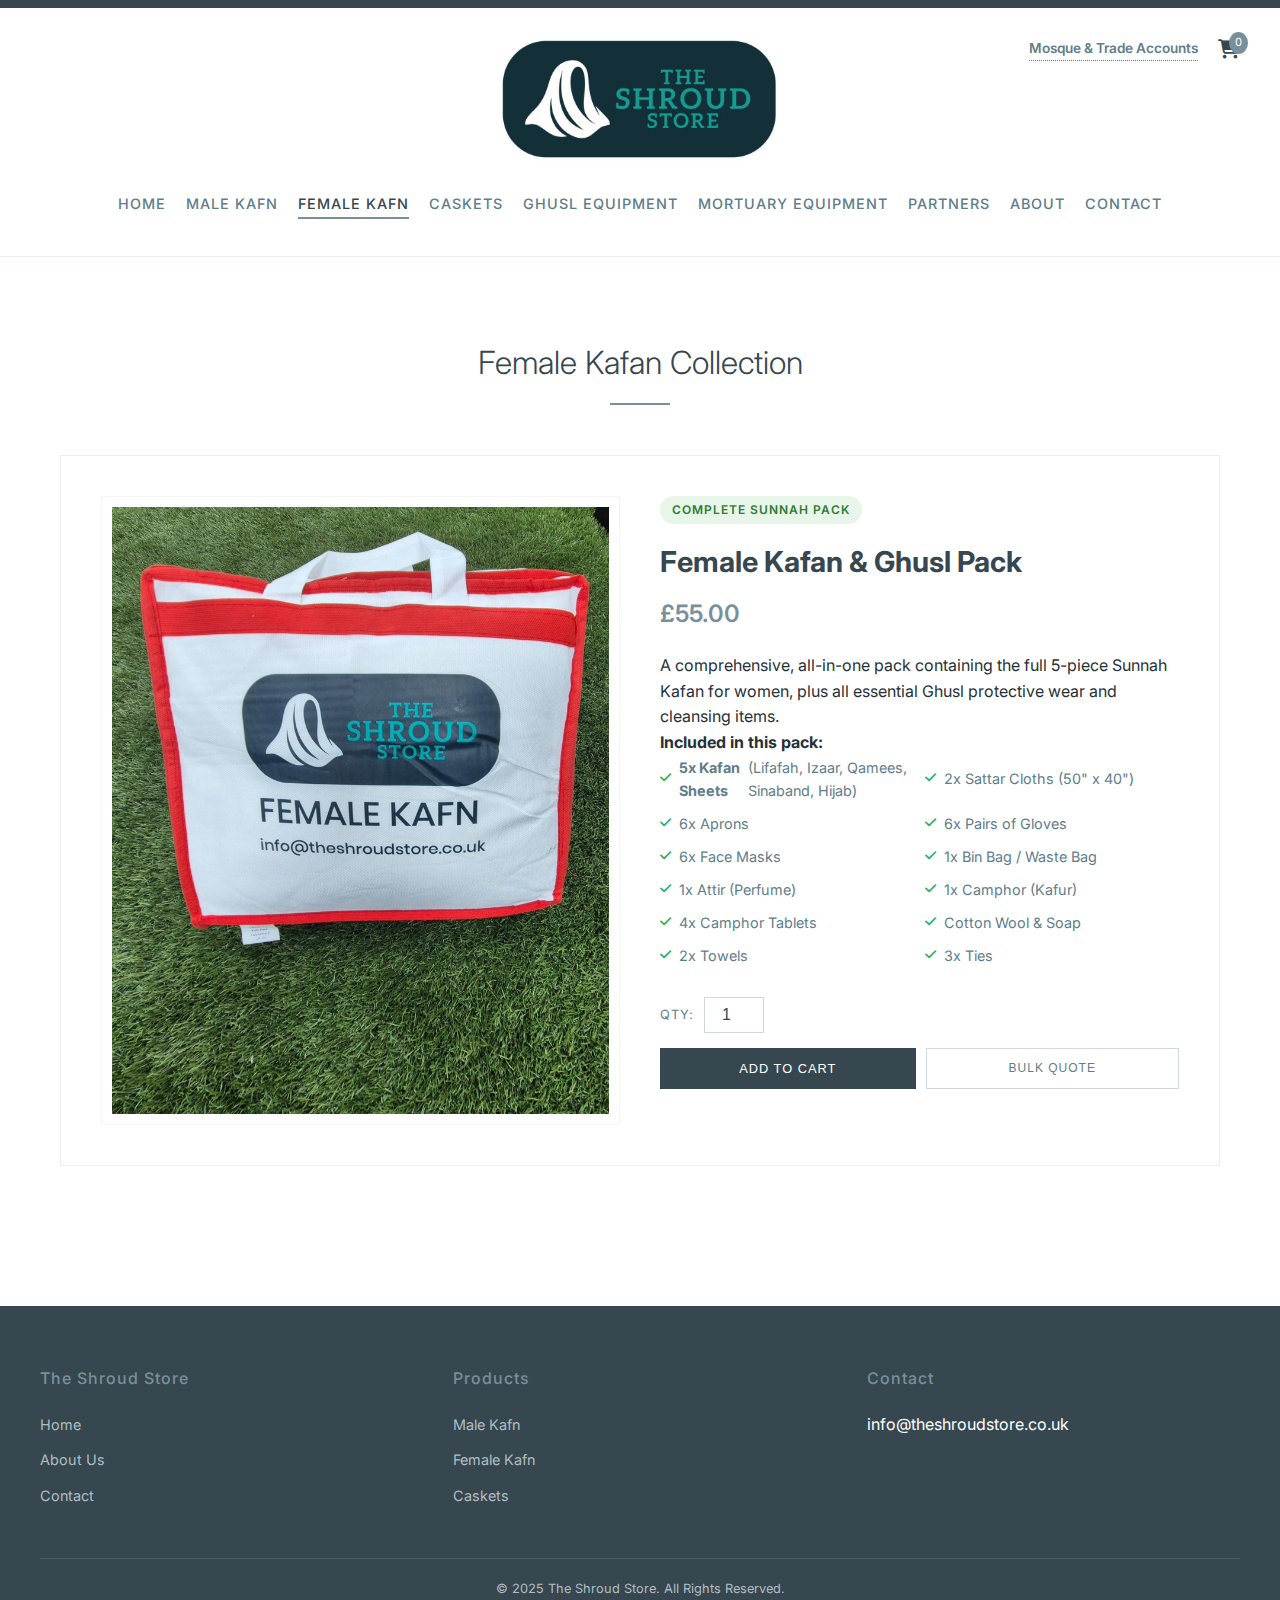
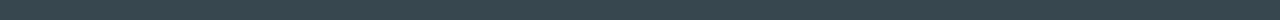
<file: female.html>
<!DOCTYPE html>
<html lang="en">
<head>
    <meta charset="UTF-8">
    <meta name="viewport" content="width=device-width, initial-scale=1.0">
    <title>The Shroud Store | Female Kafan</title>
    <link href="https://fonts.googleapis.com/css2?family=Inter:wght@300;400;500;600&display=swap" rel="stylesheet">
    <link rel="stylesheet" href="https://cdnjs.cloudflare.com/ajax/libs/font-awesome/6.4.0/css/all.min.css">
    <link rel="stylesheet" href="https://cdn.snipcart.com/themes/v3.0.31/default/snipcart.css" />
    <link rel="stylesheet" href="style.css">
</head>
<body>
    <header>
        <div class="header-actions">
            <a href="contact.html" class="trade-link">Mosque & Trade Accounts</a>
            <div class="snipcart-checkout">
                <i class="fas fa-shopping-cart"></i>
                <span class="snipcart-items-count">0</span>
            </div>
        </div>
        <div class="logo-container">
            <a href="index.html"><img src="logo.jpeg" alt="The Shroud Store" class="site-logo"></a>
        </div>
        <nav>
            <ul>
                <li><a href="index.html">Home</a></li>
                <li><a href="male.html">Male Kafn</a></li>
                <li><a href="female.html" class="active">Female Kafn</a></li>
                <li><a href="caskets.html">Caskets</a></li>
                <li><a href="https://autopsyequipment.co.uk" target="_blank">Ghusl Equipment</a></li>
                <li><a href="https://mortuaryequipment.net" target="_blank">Mortuary Equipment</a></li>
                <li><a href="partners.html">Partners</a></li>
                <li><a href="about.html">About</a></li>
                <li><a href="contact.html">Contact</a></li>
            </ul>
        </nav>
    </header>

    <section class="section-container">
        <h2 class="section-title">Female Kafan Collection</h2>
        <div class="featured-product">
            <div class="featured-image">
                <img src="female-pack-new.jpg" onerror="this.src='https://via.placeholder.com/500x500/CFD8DC/37474F?text=Female+Pack+Image'" alt="Complete Female Kafan & Ghusl Pack">
            </div>
            <div class="featured-details">
                <span class="stock-badge">Complete Sunnah Pack</span>
                <h3 class="featured-title">Female Kafan & Ghusl Pack</h3>
                <span class="featured-price">£55.00</span>
                <p>A comprehensive, all-in-one pack containing the full 5-piece Sunnah Kafan for women, plus all essential Ghusl protective wear and cleansing items.</p>
                <h4>Included in this pack:</h4>
                <ul class="content-list">
                    <li><i class="fas fa-check"></i> <b>5x Kafan Sheets</b> (Lifafah, Izaar, Qamees, Sinaband, Hijab)</li>
                    <li><i class="fas fa-check"></i> 2x Sattar Cloths (50" x 40")</li>
                    <li><i class="fas fa-check"></i> 6x Aprons</li>
                    <li><i class="fas fa-check"></i> 6x Pairs of Gloves</li>
                    <li><i class="fas fa-check"></i> 6x Face Masks</li>
                    <li><i class="fas fa-check"></i> 1x Bin Bag / Waste Bag</li>
                    <li><i class="fas fa-check"></i> 1x Attir (Perfume)</li>
                    <li><i class="fas fa-check"></i> 1x Camphor (Kafur)</li>
                    <li><i class="fas fa-check"></i> 4x Camphor Tablets</li>
                    <li><i class="fas fa-check"></i> Cotton Wool & Soap</li>
                    <li><i class="fas fa-check"></i> 2x Towels</li>
                    <li><i class="fas fa-check"></i> 3x Ties</li>
                </ul>
                <div class="qty-wrapper" style="justify-content: flex-start;">
                    <span class="qty-label">Qty:</span>
                    <input type="number" class="qty-input" value="1" min="1" oninput="updateSnipcartQty(this)">
                </div>
                <div class="action-row">
                    <button class="btn-buy snipcart-add-item" 
                        data-item-id="female-complete-pack-001" 
                        data-item-price="55.00" 
                        data-item-url="/female.html" 
                        data-item-name="Female Kafan & Ghusl Pack" 
                        data-item-description="Complete set: 5pc Kafan, Sattar Cloth, Aprons, Gloves, Masks, Camphor, etc." 
                        data-item-image="female-pack-new.jpg" 
                        data-item-quantity="1">
                        Add to Cart
                    </button>
                    <button class="btn-trade" onclick="requestTradeQuote(this, 'Female Kafan & Ghusl Pack')">Bulk Quote</button>
                </div>
            </div>
        </div>
    </section>

    <footer>
        <div class="footer-grid">
            <div class="footer-col">
                <h4>The Shroud Store</h4>
                <ul>
                    <li><a href="index.html">Home</a></li>
                    <li><a href="about.html">About Us</a></li>
                    <li><a href="contact.html">Contact</a></li>
                </ul>
            </div>
            <div class="footer-col">
                <h4>Products</h4>
                <ul>
                    <li><a href="male.html">Male Kafn</a></li>
                    <li><a href="female.html">Female Kafn</a></li>
                    <li><a href="caskets.html">Caskets</a></li>
                </ul>
            </div>
            <div class="footer-col">
                <h4>Contact</h4>
                <ul>
                    <li>info@theshroudstore.co.uk</li>
                </ul>
            </div>
        </div>
        <div class="bottom-bar">&copy; 2025 The Shroud Store. All Rights Reserved.</div>
    </footer>

    <script async src="https://cdn.snipcart.com/themes/v3.0.31/default/snipcart.js"></script>
    <div hidden id="snipcart" data-api-key="ZWY2YTRlZmYtYTUzMi00ZWJlLTlkOTItMjM5ZTRkNTJmMmZjNjM4OTkyNDI3MzM0NzY5OTQ1" data-currency="gbp"></div>
    <script src="script.js"></script>
</body>
</html>
</file>
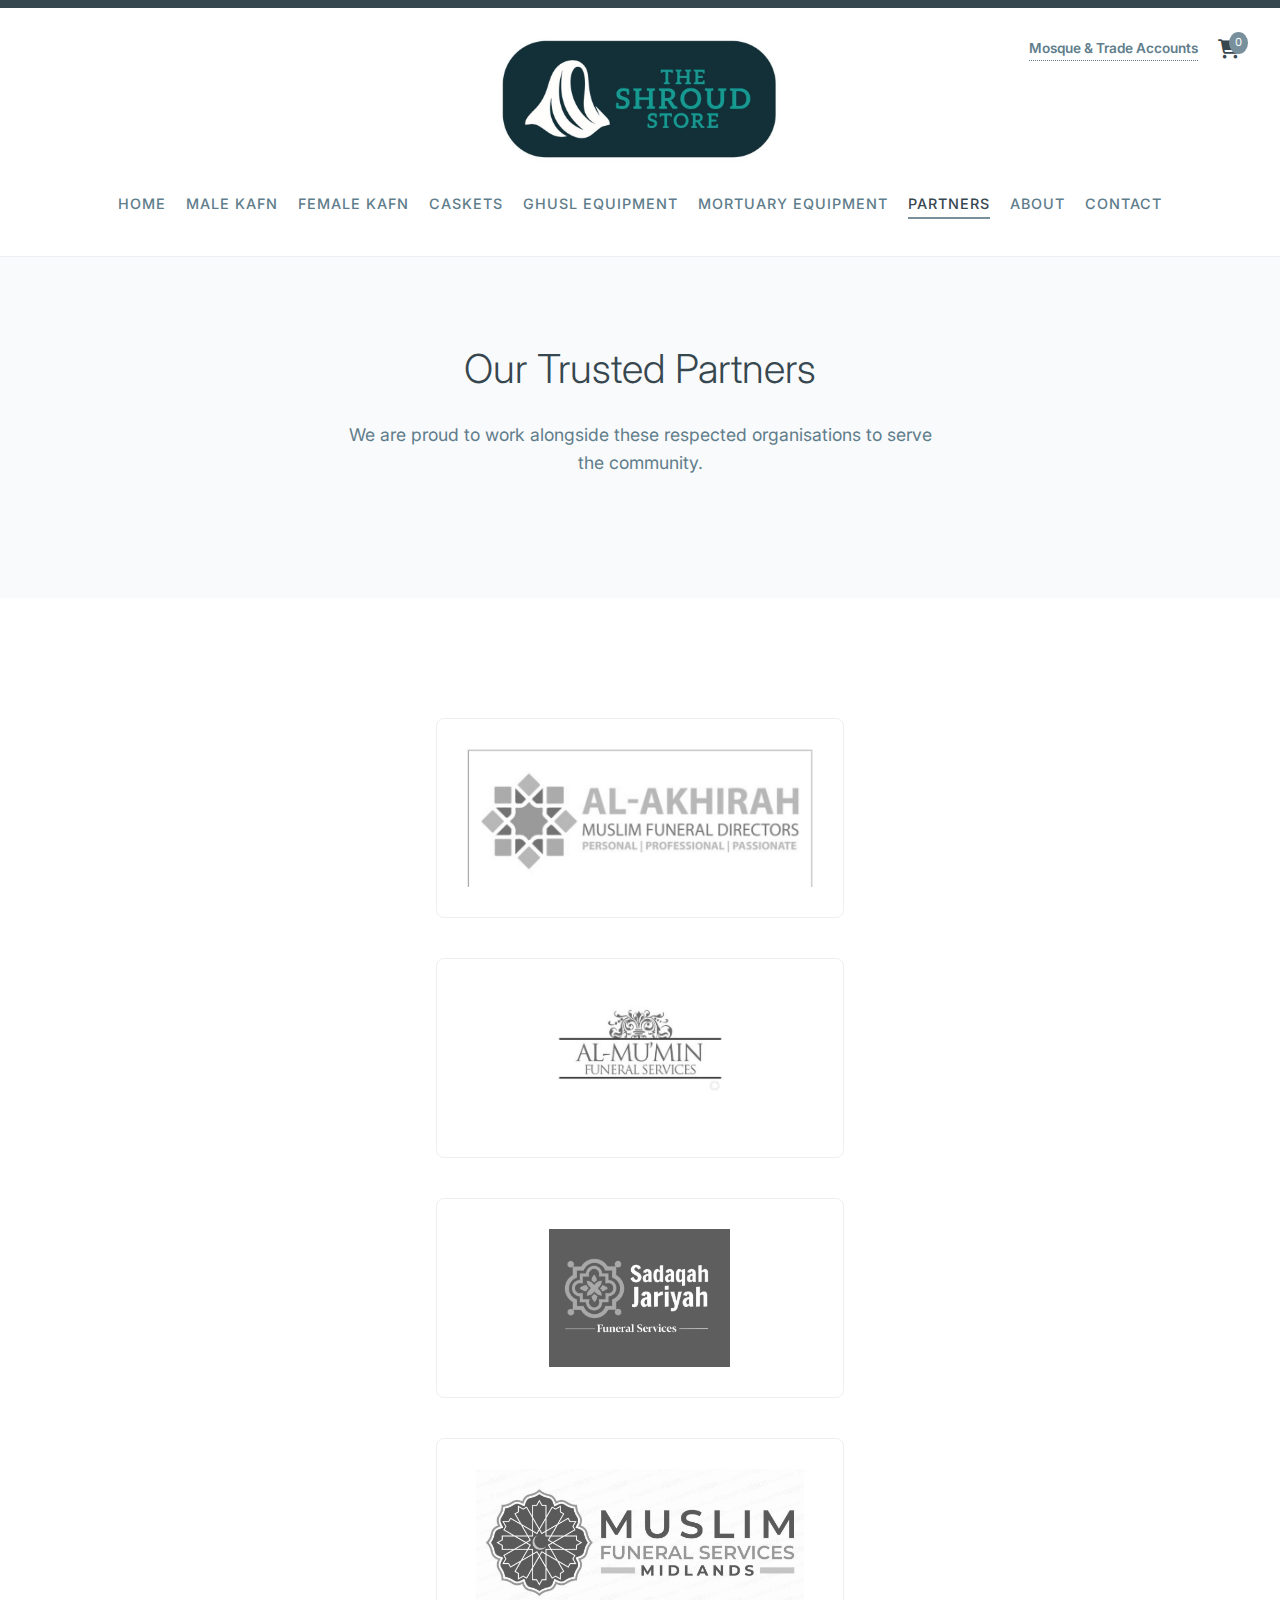
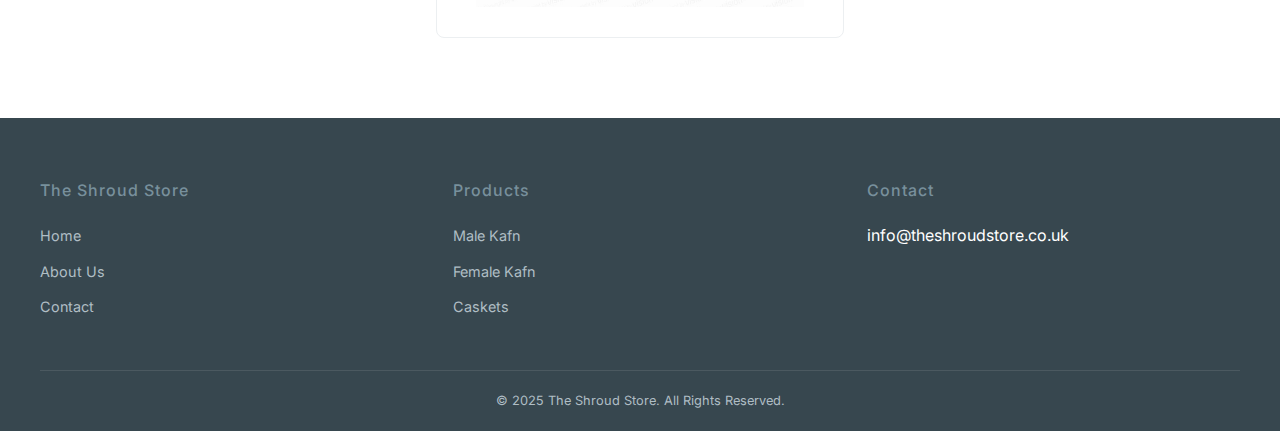
<file: partners.html>
<!DOCTYPE html>
<html lang="en">
<head>
    <meta charset="UTF-8">
    <meta name="viewport" content="width=device-width, initial-scale=1.0">
    <title>The Shroud Store | Our Partners</title>
    <link href="https://fonts.googleapis.com/css2?family=Inter:wght@300;400;500;600&display=swap" rel="stylesheet">
    <link rel="stylesheet" href="https://cdnjs.cloudflare.com/ajax/libs/font-awesome/6.4.0/css/all.min.css">
    <link rel="stylesheet" href="https://cdn.snipcart.com/themes/v3.0.31/default/snipcart.css" />
    <link rel="stylesheet" href="style.css">
</head>
<body>
    <header>
        <div class="header-actions">
            <a href="contact.html" class="trade-link">Mosque & Trade Accounts</a>
            <div class="snipcart-checkout">
                <i class="fas fa-shopping-cart"></i>
                <span class="snipcart-items-count">0</span>
            </div>
        </div>
        <div class="logo-container">
            <a href="index.html"><img src="logo.jpeg" alt="The Shroud Store" class="site-logo"></a>
        </div>
        <nav>
            <ul>
                <li><a href="index.html">Home</a></li>
                <li><a href="male.html">Male Kafn</a></li>
                <li><a href="female.html">Female Kafn</a></li>
                <li><a href="caskets.html">Caskets</a></li>
                <li><a href="https://autopsyequipment.co.uk" target="_blank">Ghusl Equipment</a></li>
                <li><a href="https://mortuaryequipment.net" target="_blank">Mortuary Equipment</a></li>
                <li><a href="partners.html" class="active">Partners</a></li>
                <li><a href="about.html">About</a></li>
                <li><a href="contact.html">Contact</a></li>
            </ul>
        </nav>
    </header>

    <section class="hero">
        <h1>Our Trusted Partners</h1>
        <p>We are proud to work alongside these respected organisations to serve the community.</p>
    </section>

    <section class="section-container">
        <div class="partners-grid">
            <div class="partner-card"><img src="partner-al-akhirah.jpg" alt="Al-Akhirah Muslim Funeral Directors"></div>
            <div class="partner-card"><img src="partner-al-mumin.jpg" alt="Al-Mu'min Funeral Services"></div>
            <div class="partner-card"><img src="partner-sadaqah.jpg" alt="Sadaqah Jariyah Funeral Services"></div>
            <div class="partner-card"><img src="partner-midlands.jpg" alt="Muslim Funeral Services Midlands"></div>
        </div>
    </section>

    <footer>
        <div class="footer-grid">
            <div class="footer-col">
                <h4>The Shroud Store</h4>
                <ul>
                    <li><a href="index.html">Home</a></li>
                    <li><a href="about.html">About Us</a></li>
                    <li><a href="contact.html">Contact</a></li>
                </ul>
            </div>
            <div class="footer-col">
                <h4>Products</h4>
                <ul>
                    <li><a href="male.html">Male Kafn</a></li>
                    <li><a href="female.html">Female Kafn</a></li>
                    <li><a href="caskets.html">Caskets</a></li>
                </ul>
            </div>
            <div class="footer-col">
                <h4>Contact</h4>
                <ul>
                    <li>info@theshroudstore.co.uk</li>
                </ul>
            </div>
        </div>
        <div class="bottom-bar">&copy; 2025 The Shroud Store. All Rights Reserved.</div>
    </footer>

    <script async src="https://cdn.snipcart.com/themes/v3.0.31/default/snipcart.js"></script>
    <div hidden id="snipcart" data-api-key="ZWY2YTRlZmYtYTUzMi00ZWJlLTlkOTItMjM5ZTRkNTJmMmZjNjM4OTkyNDI3MzM0NzY5OTQ1" data-currency="gbp"></div>
    <script src="script.js"></script>
</body>
</html>
</file>
<file: style.css>
/* --- CSS VARIABLES --- */
:root {
    --primary-dark: #37474F;   /* Dark Slate Grey */
    --primary-light: #CFD8DC;  /* Light Grey */
    --accent-blue: #78909C;    /* Muted Light Blue */
    --bg-white: #FFFFFF;
    --bg-offwhite: #F9FAFB;
    --text-main: #263238;
    --text-muted: #607D8B;
    --border-color: #ECEFF1;
    --max-width: 1200px;
}

/* --- RESET & BASE --- */
* { box-sizing: border-box; margin: 0; padding: 0; }
body { 
    font-family: 'Inter', sans-serif; 
    color: var(--text-main); 
    background-color: var(--bg-white); 
    line-height: 1.6; 
    border-top: 8px solid var(--primary-dark); 
    display: flex; 
    flex-direction: column; 
    min-height: 100vh; 
    margin: 0;
}
a { text-decoration: none; color: inherit; transition: 0.3s; }
ul { list-style: none; padding: 0; }
img { max-width: 100%; display: block; }

/* --- HEADER --- */
header { background: var(--bg-white); padding: 20px 20px 40px; text-align: center; border-bottom: 1px solid var(--border-color); position: relative; }

.logo-container { margin-bottom: 20px; display: flex; justify-content: center; align-items: center; }
.site-logo { max-width: 300px; width: 100%; height: auto; display: block; }

nav ul { display: flex; justify-content: center; gap: 20px; margin-top: 20px; flex-wrap: wrap; }
nav a { font-size: 0.9rem; color: var(--text-muted); font-weight: 500; text-transform: uppercase; letter-spacing: 1px; padding-bottom: 5px; }
nav a:hover, nav a.active { color: var(--primary-dark); border-bottom: 2px solid var(--accent-blue); }

/* --- HEADER ICONS --- */
.header-actions { position: absolute; top: 30px; right: 40px; display: flex; gap: 20px; align-items: center; }
.snipcart-checkout { cursor: pointer; color: var(--primary-dark); font-size: 1.2rem; position: relative; display: flex; align-items: center; }
.snipcart-items-count { background: var(--accent-blue); color: white; font-size: 0.7rem; padding: 2px 6px; border-radius: 50%; position: absolute; top: -8px; right: -8px; }
.trade-link { font-size: 0.85rem; color: var(--text-muted); font-weight: 600; border-bottom: 1px dotted var(--text-muted); }

/* --- HERO SECTION --- */
.hero { text-align: center; padding: 80px 20px; background-color: var(--bg-offwhite); }
.hero h1 { font-size: 2.5rem; font-weight: 300; color: var(--primary-dark); margin-bottom: 20px; }
.hero p { font-size: 1.1rem; color: var(--text-muted); margin-bottom: 40px; max-width: 600px; margin: 0 auto 40px; }
.hero-grid { display: grid; grid-template-columns: repeat(auto-fit, minmax(200px, 1fr)); gap: 20px; max-width: var(--max-width); margin: 0 auto; }

.feature-box { background: var(--bg-white); border: 1px solid var(--border-color); padding: 30px; transition: transform 0.3s ease, box-shadow 0.3s ease; cursor: pointer; }
.feature-box:hover { transform: translateY(-5px); box-shadow: 0 10px 20px rgba(0,0,0,0.05); border-color: var(--accent-blue); }
.feature-box h3 { font-weight: 500; color: var(--primary-dark); }

/* --- PRODUCTS GRID --- */
.section-container { max-width: var(--max-width); margin: 80px auto; padding: 0 20px; flex: 1; }
.section-title { display: table; margin: 0 auto 50px auto; font-size: 2rem; font-weight: 300; color: var(--primary-dark); position: relative; text-align: center; }
.section-title::after { content: ''; display: block; width: 60px; height: 2px; background: var(--accent-blue); margin: 15px auto 0; }

.product-grid { display: grid; grid-template-columns: repeat(auto-fill, minmax(280px, 1fr)); gap: 40px; }
.product-card { background: var(--bg-white); border: 1px solid var(--border-color); transition: 0.3s; display: flex; flex-direction: column; }
.product-card:hover { box-shadow: 0 10px 30px rgba(0,0,0,0.08); }
.product-image-placeholder { width: 100%; height: 250px; background-color: var(--primary-light); display: flex; align-items: center; justify-content: center; color: var(--primary-dark); font-size: 0.9rem; opacity: 0.5; }
.product-info { padding: 25px; text-align: center; display: flex; flex-direction: column; flex-grow: 1; }
.product-name { font-size: 1.1rem; font-weight: 500; margin-bottom: 10px; color: var(--primary-dark); }
.product-desc { font-size: 0.9rem; color: var(--text-muted); margin-bottom: 15px; flex-grow: 1; }
.product-price { display: block; font-weight: 600; margin-bottom: 15px; color: var(--accent-blue); }

/* --- FEATURED PRODUCT (Pack Layout) --- */
.featured-product { display: flex; flex-wrap: wrap; gap: 40px; background: #fff; border: 1px solid var(--border-color); padding: 40px; margin-bottom: 60px; align-items: flex-start; }
.featured-image { flex: 1 1 400px; padding: 10px; border: 1px solid #f5f5f5; }
.featured-details { flex: 1 1 400px; }
.featured-title { font-size: 1.8rem; color: var(--primary-dark); margin-bottom: 10px; }
.featured-price { font-size: 1.5rem; color: var(--accent-blue); font-weight: 600; margin-bottom: 20px; display: block; }
.content-list { margin-bottom: 30px; display: grid; grid-template-columns: 1fr 1fr; gap: 10px; }
.content-list li { font-size: 0.9rem; color: var(--text-muted); display: flex; align-items: center; }
.content-list li i { color: #27ae60; margin-right: 8px; font-size: 0.8rem; }
.stock-badge { background: #E8F5E9; color: #2E7D32; padding: 4px 12px; font-size: 0.75rem; font-weight: 600; border-radius: 50px; text-transform: uppercase; letter-spacing: 1px; display: inline-block; margin-bottom: 15px; }

/* --- GALLERY STYLES (For Caskets) --- */
.gallery-container { display: flex; flex-direction: column; gap: 15px; }
.main-image-frame { width: 100%; height: 400px; border: 1px solid #eee; display: flex; align-items: center; justify-content: center; background: #f9f9f9; overflow: hidden; }
.main-image-frame img { max-width: 100%; max-height: 100%; object-fit: contain; }
.thumbnails { display: grid; grid-template-columns: repeat(4, 1fr); gap: 10px; }
.thumb { width: 100%; height: 80px; object-fit: cover; border: 2px solid transparent; cursor: pointer; opacity: 0.7; transition: 0.3s; }
.thumb:hover, .thumb.active { border-color: var(--accent-blue); opacity: 1; }

/* --- PARTNERS GRID --- */
.partners-grid { display: grid; grid-template-columns: repeat(auto-fit, minmax(280px, 1fr)); gap: 40px; margin-top: 40px; }
.partner-card { background: #fff; border: 1px solid var(--border-color); border-radius: 8px; padding: 30px; height: 200px; display: flex; align-items: center; justify-content: center; transition: transform 0.3s ease, box-shadow 0.3s ease; }
.partner-card:hover { transform: translateY(-5px); box-shadow: 0 10px 25px rgba(0,0,0,0.08); border-color: var(--accent-blue); }
.partner-card img { max-width: 100%; max-height: 100%; object-fit: contain; filter: grayscale(100%); opacity: 0.8; transition: 0.3s; }
.partner-card:hover img { filter: grayscale(0%); opacity: 1; }

/* --- ACTIONS --- */
.qty-wrapper { display: flex; align-items: center; justify-content: flex-start; gap: 10px; margin-top: auto; margin-bottom: 15px; }
.qty-label { font-size: 0.8rem; color: var(--text-muted); text-transform: uppercase; letter-spacing: 1px; }
.qty-input { width: 60px; padding: 8px; text-align: center; border: 1px solid var(--primary-light); font-size: 1rem; color: var(--primary-dark); }
.action-row { display: flex; flex-direction: column; gap: 10px; }
.btn-buy { width: 100%; padding: 12px; background-color: var(--primary-dark); color: white; border: 1px solid var(--primary-dark); text-transform: uppercase; font-size: 0.8rem; letter-spacing: 1px; cursor: pointer; transition: 0.3s; }
.btn-buy:hover { background-color: var(--accent-blue); border-color: var(--accent-blue); }
.btn-trade { width: 100%; padding: 10px; background-color: transparent; color: var(--text-muted); border: 1px solid var(--primary-light); text-transform: uppercase; font-size: 0.75rem; letter-spacing: 1px; cursor: pointer; transition: 0.3s; }
.btn-trade:hover { border-color: var(--primary-dark); color: var(--primary-dark); }

/* --- CONTENT --- */
.contact-form-container, .about-content { max-width: 600px; margin: 0 auto; }
.about-content { text-align: center; max-width: 800px; }
.about-content p { margin-bottom: 20px; color: var(--text-muted); font-size: 1.05rem; }
.form-group { margin-bottom: 20px; }
.form-group label { display: block; margin-bottom: 8px; font-size: 0.9rem; color: var(--primary-dark); }
.form-group input, .form-group textarea { width: 100%; padding: 12px; border: 1px solid var(--primary-light); background: var(--bg-offwhite); font-family: inherit; font-size: 1rem; outline: none; }
.form-group input:focus, .form-group textarea:focus { border-color: var(--accent-blue); }
.submit-btn { width: 100%; padding: 15px; background-color: var(--primary-dark); color: white; border: none; font-size: 1rem; cursor: pointer; text-transform: uppercase; letter-spacing: 1px; transition: 0.3s; }
.submit-btn:hover { background-color: var(--accent-blue); }
.contact-details { text-align: center; margin-top: 40px; color: var(--text-muted); }

/* --- FOOTER --- */
footer { background-color: var(--primary-dark); color: var(--bg-white); padding: 60px 20px 20px; width: 100%; margin-top: auto; }
.footer-grid { display: grid; grid-template-columns: repeat(auto-fit, minmax(200px, 1fr)); gap: 40px; max-width: var(--max-width); margin: 0 auto; border-bottom: 1px solid rgba(255,255,255,0.1); padding-bottom: 40px; }
.footer-col h4 { margin-bottom: 20px; font-weight: 500; letter-spacing: 1px; color: var(--accent-blue); }
.footer-col ul li { margin-bottom: 10px; }
.footer-col ul li a { color: #B0BEC5; font-size: 0.9rem; }
.footer-col ul li a:hover { color: var(--bg-white); }
.bottom-bar { text-align: center; padding-top: 20px; font-size: 0.8rem; color: #B0BEC5; }

/* --- RESPONSIVE --- */
@media (min-width: 768px) { .action-row { flex-direction: row; } }
@media (max-width: 768px) { 
    nav ul { flex-direction: column; gap: 10px; } 
    .header-actions { position: relative; top: auto; right: auto; justify-content: center; margin-bottom: 20px; }
    .site-logo { max-width: 200px; }
}
</file>
